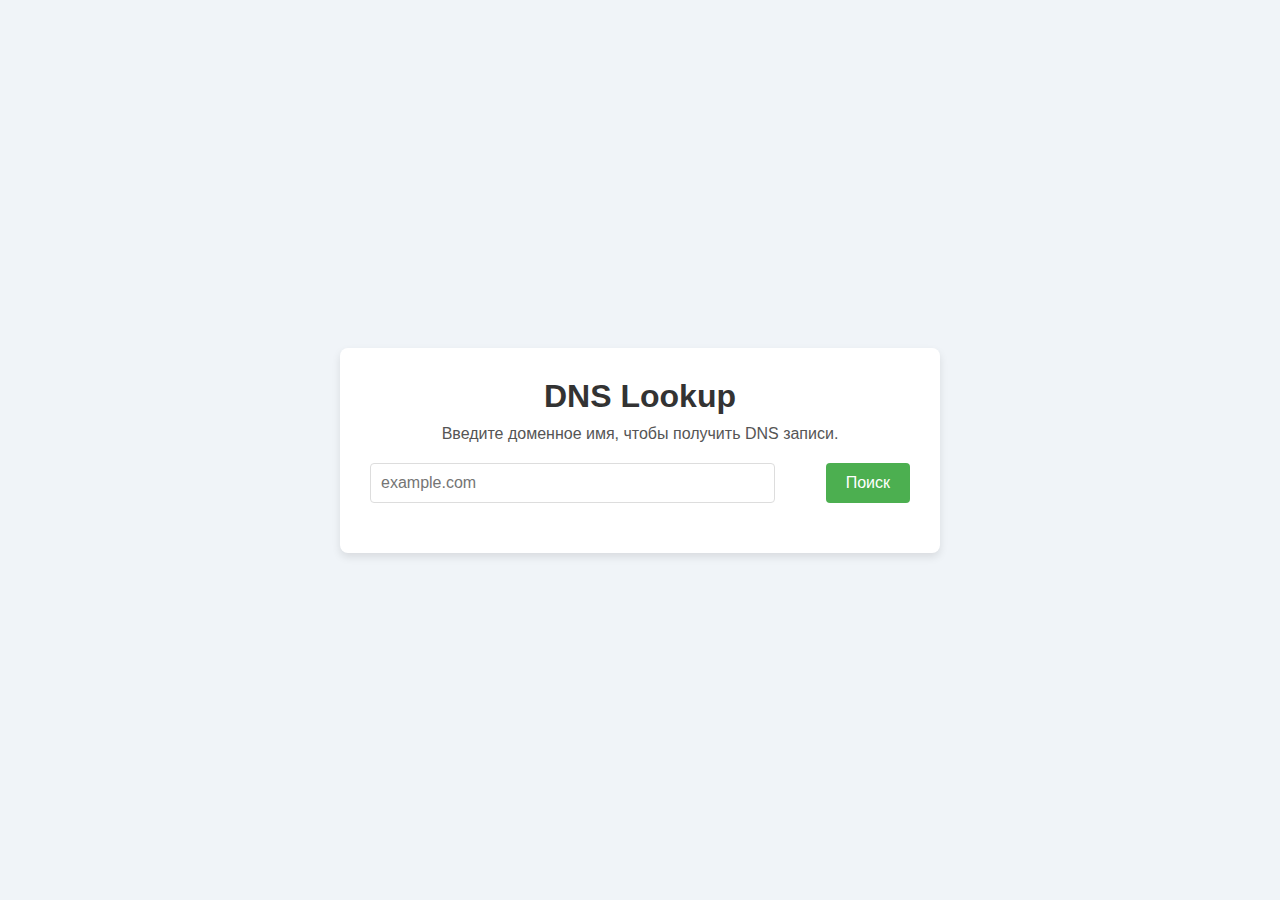
<file: JS DNS Lookup/index.html>
<!DOCTYPE html>
<html lang="en">
<head>
    <meta charset="UTF-8">
    <meta name="viewport" content="width=device-width, initial-scale=1.0">
    <title>DNS Lookup</title>
    <link rel="icon" href="https://fav.farm/🧾" />
    <link rel="stylesheet" href="styles.css">
</head>
<body>
    <div class="container">
        <h1 class="container__title">DNS Lookup</h1>
        <p class="container__description">Введите доменное имя, чтобы получить DNS записи.</p>
        
        <div class="container__form">
            <input type="text" id="domain-input" class="container__input" placeholder="example.com" />
            <button id="lookup-btn" class="container__button">Поиск</button>
        </div>

        <div id="result" class="container__result">
        </div>
    </div>

    <script src="script.js"></script>
</body>
</html>
</file>
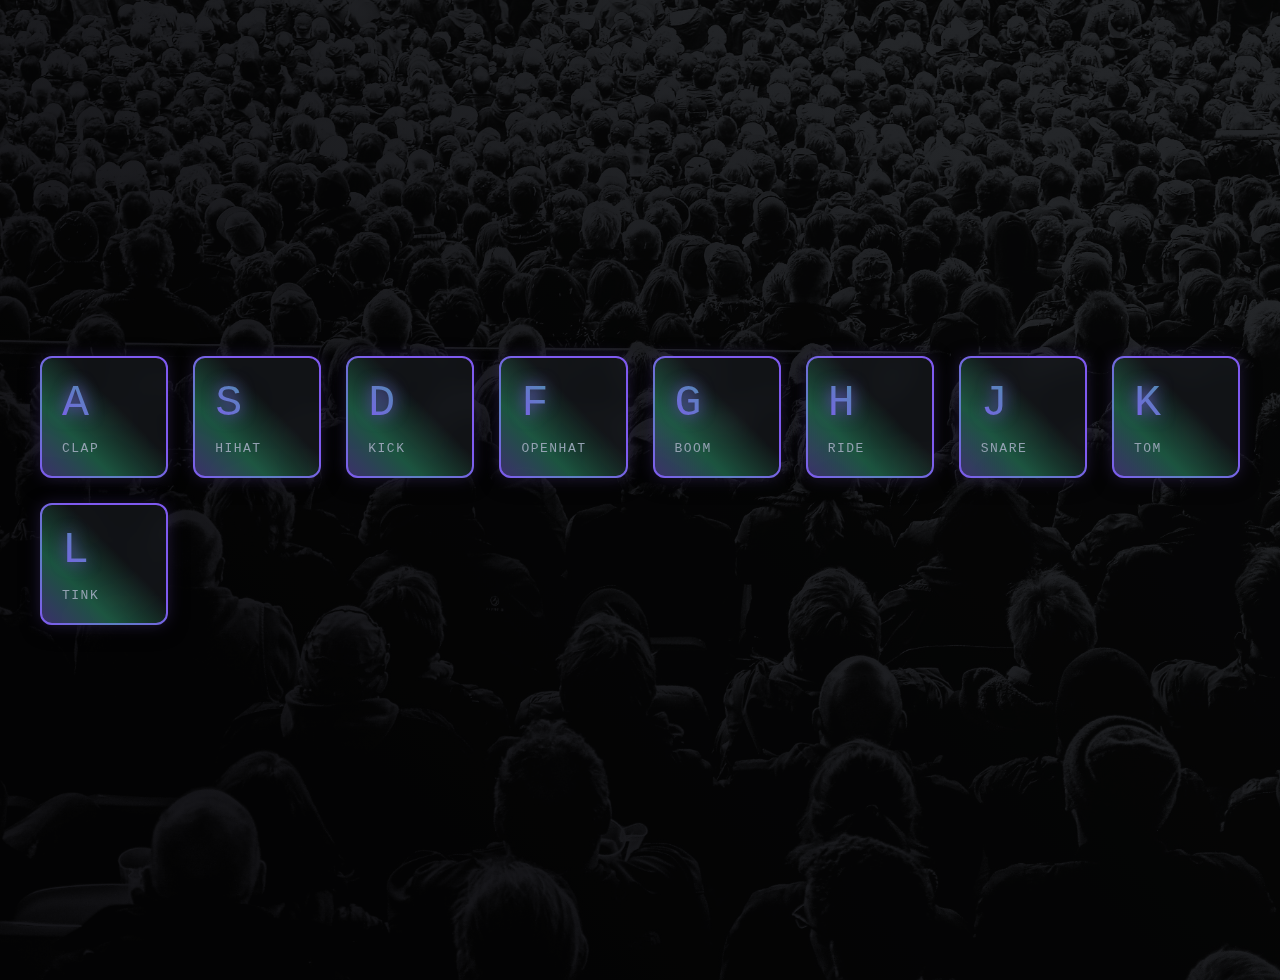
<file: JS Drum Kit/index.html>
<!DOCTYPE html>
<html lang="en">
<head>
  <meta charset="UTF-8">
  <title>JS Drum Kit</title>
  <link rel="stylesheet" href="style.css">
  <link rel="icon" href="https://fav.farm/🎹" />
</head>
<body>
  <div class="keys">
    <div data-key="65" class="key">
      <kbd>A</kbd>
      <span class="sound">clap</span>
    </div>
    <div data-key="83" class="key">
      <kbd>S</kbd>
      <span class="sound">hihat</span>
    </div>
    <div data-key="68" class="key">
      <kbd>D</kbd>
      <span class="sound">kick</span>
    </div>
    <div data-key="70" class="key">
      <kbd>F</kbd>
      <span class="sound">openhat</span>
    </div>
    <div data-key="71" class="key">
      <kbd>G</kbd>
      <span class="sound">boom</span>
    </div>
    <div data-key="72" class="key">
      <kbd>H</kbd>
      <span class="sound">ride</span>
    </div>
    <div data-key="74" class="key">
      <kbd>J</kbd>
      <span class="sound">snare</span>
    </div>
    <div data-key="75" class="key">
      <kbd>K</kbd>
      <span class="sound">tom</span>
    </div>
    <div data-key="76" class="key">
      <kbd>L</kbd>
      <span class="sound">tink</span>
    </div>
  </div>

  <audio data-key="65" src="sounds/clap.wav"></audio>
  <audio data-key="83" src="sounds/hihat.wav"></audio>
  <audio data-key="68" src="sounds/kick.wav"></audio>
  <audio data-key="70" src="sounds/openhat.wav"></audio>
  <audio data-key="71" src="sounds/boom.wav"></audio>
  <audio data-key="72" src="sounds/ride.wav"></audio>
  <audio data-key="74" src="sounds/snare.wav"></audio>
  <audio data-key="75" src="sounds/tom.wav"></audio>
  <audio data-key="76" src="sounds/tink.wav"></audio>

<script>
  function removeTransition(e) {
    if (e.propertyName !== 'transform') return;
    e.target.classList.remove('playing');
  }

  function playSound(e) {
    const audio = document.querySelector(`audio[data-key="${e.keyCode}"]`);
    const key = document.querySelector(`div[data-key="${e.keyCode}"]`);
    if (!audio) return;

    key.classList.add('playing');
    audio.currentTime = 0;
    audio.play();
  }

  const keys = Array.from(document.querySelectorAll('.key'));
  keys.forEach(key => key.addEventListener('transitionend', removeTransition));
  window.addEventListener('keydown', playSound);
</script>


</body>
</html>
</file>
<file: JS DNS Lookup/styles.css>
* {
    margin: 0;
    padding: 0;
    box-sizing: border-box;
}

body {
    font-family: Arial, sans-serif;
    background-color: #f0f4f8;
    color: #333;
    display: flex;
    justify-content: center;
    align-items: center;
    height: 100vh;
}

.container {
    background-color: #fff;
    padding: 30px;
    border-radius: 8px;
    box-shadow: 0 4px 8px rgba(0, 0, 0, 0.1);
    width: 100%;
    max-width: 600px;
}

.container__title {
    text-align: center;
    font-size: 2em;
    margin-bottom: 10px;
}

.container__description {
    text-align: center;
    color: #555;
    margin-bottom: 20px;
}

.container__form {
    display: flex;
    justify-content: space-between;
}

.container__input {
    width: 75%;
    padding: 10px;
    font-size: 1em;
    border: 1px solid #ddd;
    border-radius: 4px;
    margin-right: 10px;
}

.container__button {
    padding: 10px 20px;
    font-size: 1em;
    background-color: #4CAF50;
    color: white;
    border: none;
    border-radius: 4px;
    cursor: pointer;
}

.container__button:hover {
    background-color: #45a049;
}

.container__result {
    margin-top: 20px;
}

.container__result p {
    font-size: 1.2em;
    color: #333;
}

.container__result ul {
    margin-top: 10px;
    list-style: none;
}

.container__result ul li {
    padding: 5px;
    font-size: 1em;
}

.container__error {
    color: red;
}
</file>
<file: JS Drum Kit/style.css>
:root {
  --neon-primary: #7f5af0;
  --neon-secondary: #2cb67d;
  --glow-intensity: 0.8;
  --gradient-angle: 45deg;
}

html {
  font-size: 10px;
  background: 
    linear-gradient(var(--gradient-angle), #16161a 20%, #242629 80%),
    url('./background.jpg') bottom center;
  background-blend-mode: multiply;
  background-size: cover;
  min-height: 100vh;
  animation: gradientShift 15s infinite alternate;
}

body, html {
  margin: 0;
  padding: 0;
  font-family: 'Orbitron', sans-serif;
  color: #fffffe;
  overflow-x: hidden;
  -webkit-tap-highlight-color: transparent;
}

.keys {
  display: grid;
  grid-template-columns: repeat(auto-fit, minmax(120px, 1fr));
  gap: 2.5rem;
  min-height: 100vh;
  padding: 4rem;
  align-content: center;
  perspective: 1000px;
}

.key {
  position: relative;
  border: 2px solid var(--neon-primary);
  border-radius: 1.2rem;
  padding: 2rem;
  transition: all 0.3s cubic-bezier(0.4, 0, 0.2, 1);
  background: rgba(25, 29, 34, 0.6);
  backdrop-filter: blur(12px);
  cursor: pointer;
  transform-style: preserve-3d;
  box-shadow:
    0 0 15px rgba(127, 90, 240, 0.2),
    0 4px 24px -6px rgba(18, 18, 18, 0.6);
}

.key::before {
  content: '';
  position: absolute;
  inset: -2px;
  border-radius: inherit;
  background: linear-gradient(
    45deg,
    var(--neon-primary),
    var(--neon-secondary),
    transparent 60%
  );
  z-index: -1;
  opacity: 0.4;
  transition: opacity 0.3s;
}

.key::after {
  content: '';
  position: absolute;
  inset: 0;
  border-radius: inherit;
  background: radial-gradient(
    400px circle at var(--x) var(--y),
    rgba(127, 90, 240, 0.15),
    transparent 60%
  );
  opacity: 0;
  transition: opacity 0.3s;
}

.key:hover {
  background: rgba(35, 39, 46, 0.8);
  transform: translateY(-6px) scale(1.05);
  box-shadow:
    0 0 30px rgba(127, 90, 240, 0.4),
    0 8px 32px -4px rgba(18, 18, 18, 0.8);
}

.key:hover::before {
  opacity: 0.8;
}

.key:hover::after {
  opacity: 0.6;
}

.playing {
  --glow-intensity: 1;
  transform: scale(1.15) rotateX(5deg) rotateY(-5deg);
  border-color: var(--neon-secondary);
  background: rgba(44, 182, 125, 0.1);
  box-shadow:
    0 0 40px rgba(44, 182, 125, 0.6),
    0 0 60px rgba(44, 182, 125, 0.3),
    0 8px 40px -10px rgba(18, 18, 18, 0.9);
}

kbd {
  display: block;
  font-size: 4.5rem;
  margin-bottom: 1.2rem;
  background: linear-gradient(45deg, var(--neon-primary), var(--neon-secondary));
  -webkit-background-clip: text;
  background-clip: text;
  color: transparent;
  filter: drop-shadow(0 0 8px var(--neon-primary));
  transition: transform 0.2s;
}

.sound {
  font-size: 1.3rem;
  text-transform: uppercase;
  letter-spacing: 0.15rem;
  color: #94a1b2;
  font-family: 'Roboto Mono', monospace;
  transition: all 0.3s;
}

.playing .sound {
  color: var(--neon-secondary);
  text-shadow: 0 0 12px rgba(44, 182, 125, 0.5);
}
@keyframes gradientShift {
  0% { --gradient-angle: 45deg; }
  100% { --gradient-angle: 225deg; }
}

@media (max-width: 768px) {
  .keys {
    grid-template-columns: repeat(3, 1fr);
    gap: 1.5rem;
    padding: 2rem;
  }
  
  .key {
    padding: 1.5rem;
    border-width: 1.5px;
  }
  
  kbd {
    font-size: 3.5rem;
  }
}

@media (max-width: 480px) {
  html {
    font-size: 9px;
  }

  .keys {
    grid-template-columns: repeat(2, 1fr);
  }

  .key {
    padding: 1.2rem;
  }

  kbd {
    font-size: 3rem;
  }

  .sound {
    font-size: 1.1rem;
  }
}
</file>
